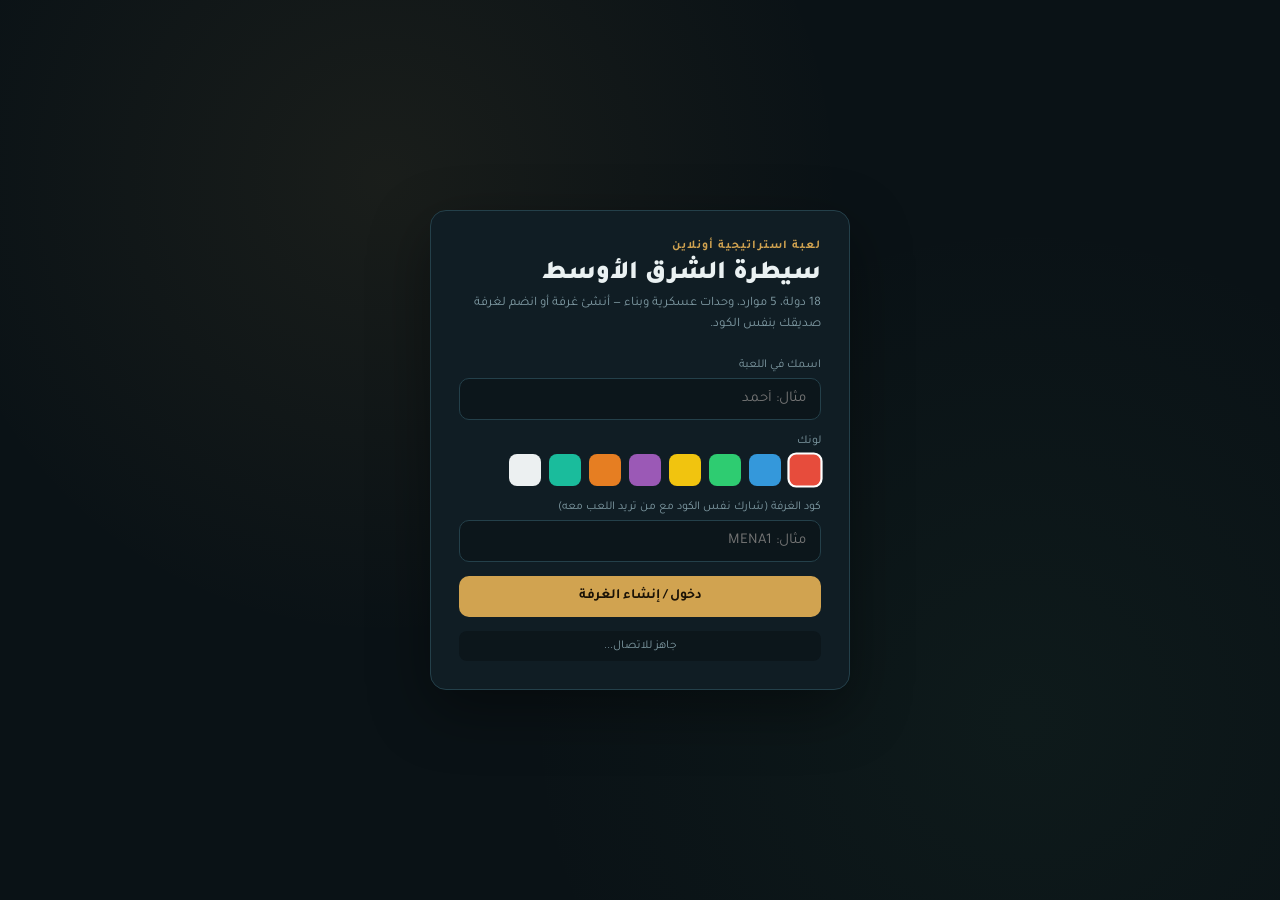
<file: index.html>
<!DOCTYPE html>
<html lang="ar" dir="rtl">
<head>
<meta charset="UTF-8">
<meta name="viewport" content="width=device-width, initial-scale=1.0">
<title>سيطرة الشرق الأوسط — لعبة استراتيجية</title>
<link rel="stylesheet" href="style.css">
</head>
<body>

<!-- ============ شاشة الدخول ============ -->
<div id="lobbyScreen">
  <div class="lobby-card">
    <div class="lobby-eyebrow">لعبة استراتيجية أونلاين</div>
    <h1 class="lobby-title">سيطرة الشرق الأوسط</h1>
    <p class="lobby-sub">18 دولة، 5 موارد، وحدات عسكرية وبناء — أنشئ غرفة أو انضم لغرفة صديقك بنفس الكود.</p>

    <div class="field">
      <label>اسمك في اللعبة</label>
      <input id="nameInput" type="text" placeholder="مثال: أحمد" maxlength="20">
    </div>

    <div class="field">
      <label>لونك</label>
      <div class="color-row" id="colorRow"></div>
    </div>

    <div class="field">
      <label>كود الغرفة (شارك نفس الكود مع من تريد اللعب معه)</label>
      <input id="roomInput" type="text" placeholder="مثال: MENA1" maxlength="10">
    </div>

    <button class="btn" id="enterBtn">دخول / إنشاء الغرفة</button>

    <div class="lobby-status" id="statusBox">جاهز للاتصال...</div>
  </div>
</div>

<!-- ============ شاشة اللعبة ============ -->
<div id="gameScreen">
  <div class="topbar">
    <div class="topbar-brand">
      <span class="dot"></span>
      <span>سيطرة الشرق الأوسط</span>
      <span class="mode-badge" id="modeBadge">—</span>
    </div>
    <div style="display:flex; align-items:center; gap:10px;">
      <span class="room-code-badge" id="roomCodeBadge">----</span>
      <span id="tickLabel" style="font-size:12px; color:var(--muted);">تِك #0</span>
      <button class="btn secondary small" id="leaveBtn">مغادرة</button>
    </div>
  </div>

  <div class="layout">
    <div class="sidebar">
      <h3>اللاعبون</h3>
      <div id="playersList"></div>
      <h3 style="margin-top:16px;">سجل الأحداث</h3>
      <div class="log-box" id="logBox"></div>
    </div>

    <div class="map-wrap">
      <svg id="mapSvg" viewBox="0 0 1000 800" preserveAspectRatio="xMidYMid meet">
        <g id="countriesLayer"></g>
        <g id="labelsLayer"></g>
      </svg>
      <div class="resource-hud" id="resourceHud"></div>
      <div class="tick-bar"><div class="fill" id="tickFill"></div></div>
    </div>

    <div class="sidebar right" id="detailPanel">
      <div class="empty-hint">اضغط على أي دولة على الخريطة لعرض تفاصيلها والتحكم بها</div>
    </div>
  </div>
</div>

<div id="toastHost"></div>

<script type="module" src="game.js"></script>
</body>
</html>
</file>
<file: style.css>
@import url('https://fonts.googleapis.com/css2?family=Tajawal:wght@400;500;700;900&display=swap');

:root{
  --bg:#0a1216;
  --panel:#101d24;
  --panel-2:#0c161b;
  --border:#24404a;
  --text:#eaf1f2;
  --muted:#7f9aa3;
  --accent:#d1a350;      /* برونزي/نحاسي - هوية "القيادة" */
  --accent-dim:#8a6f3a;
  --ocean:#08222c;
  --danger:#c1483d;
  --success:#4f9d69;
  --grid-line: rgba(209,163,80,0.07);
}

*{ box-sizing:border-box; }
html,body{ margin:0; height:100%; }
body{
  font-family:'Tajawal', sans-serif;
  background:var(--bg);
  color:var(--text);
  min-height:100vh;
  direction:rtl;
}

/* ============ شاشة الدخول (Lobby) ============ */
#lobbyScreen{
  min-height:100vh;
  display:flex;
  align-items:center;
  justify-content:center;
  padding:20px;
  background:
    radial-gradient(circle at 30% 20%, rgba(209,163,80,0.08), transparent 40%),
    radial-gradient(circle at 80% 80%, rgba(79,157,105,0.06), transparent 40%),
    var(--bg);
}
.lobby-card{
  width:100%;
  max-width:420px;
  background:var(--panel);
  border:1px solid var(--border);
  border-radius:16px;
  padding:28px;
  box-shadow:0 20px 60px rgba(0,0,0,0.4);
}
.lobby-eyebrow{
  color:var(--accent);
  font-size:12px;
  letter-spacing:1px;
  font-weight:700;
  text-transform:uppercase;
  margin-bottom:6px;
}
.lobby-title{
  font-size:26px;
  font-weight:900;
  margin:0 0 4px;
}
.lobby-sub{
  color:var(--muted);
  font-size:13px;
  margin:0 0 22px;
  line-height:1.6;
}
.field{ margin-bottom:14px; }
.field label{
  display:block;
  font-size:12px;
  color:var(--muted);
  margin-bottom:6px;
}
.field input{
  width:100%;
  background:var(--panel-2);
  border:1px solid var(--border);
  color:var(--text);
  padding:11px 14px;
  border-radius:10px;
  font-size:15px;
  font-family:inherit;
}
.field input:focus{ outline:2px solid var(--accent); border-color:var(--accent); }
.color-row{ display:flex; gap:8px; flex-wrap:wrap; }
.color-dot{
  width:32px; height:32px; border-radius:8px; cursor:pointer;
  border:2px solid transparent;
}
.color-dot.active{ border-color:#fff; transform:scale(1.1); }
.btn{
  background:var(--accent);
  color:#1a1206;
  border:none;
  padding:12px 18px;
  border-radius:10px;
  font-weight:700;
  font-size:14px;
  cursor:pointer;
  font-family:inherit;
  width:100%;
}
.btn:hover{ background:#e0b25c; }
.btn.secondary{
  background:var(--panel-2);
  color:var(--text);
  border:1px solid var(--border);
}
.btn.secondary:hover{ background:#152730; }
.btn.small{ width:auto; padding:8px 14px; font-size:13px; }
.btn.danger{ background:var(--danger); color:#fff; }
.lobby-status{
  margin-top:14px;
  font-size:12px;
  color:var(--muted);
  text-align:center;
  padding:8px;
  border-radius:8px;
  background:var(--panel-2);
}
.lobby-status.online{ color:var(--success); }

/* ============ شاشة اللعبة ============ */
#gameScreen{ display:none; min-height:100vh; flex-direction:column; }
.topbar{
  display:flex;
  align-items:center;
  justify-content:space-between;
  gap:12px;
  padding:10px 18px;
  background:var(--panel);
  border-bottom:1px solid var(--border);
  flex-wrap:wrap;
}
.topbar-brand{ display:flex; align-items:center; gap:10px; }
.topbar-brand .dot{ width:10px; height:10px; border-radius:50%; background:var(--accent); }
.topbar-brand span{ font-weight:900; font-size:15px; }
.mode-badge{
  font-size:11px; padding:4px 10px; border-radius:20px;
  border:1px solid var(--border); color:var(--muted);
}
.mode-badge.online{ color:var(--success); border-color:var(--success); }
.mode-badge.local{ color:var(--accent); border-color:var(--accent); }
.room-code-badge{
  font-family: monospace;
  font-size:13px;
  background:var(--panel-2);
  padding:5px 10px;
  border-radius:8px;
  border:1px solid var(--border);
  letter-spacing:2px;
}

.layout{ flex:1; display:flex; min-height:0; }
.sidebar{
  width:250px;
  background:var(--panel);
  border-left:1px solid var(--border);
  padding:14px;
  overflow-y:auto;
  flex-shrink:0;
}
.sidebar.right{ border-left:none; border-right:1px solid var(--border); }
.sidebar h3{
  font-size:12px;
  text-transform:uppercase;
  letter-spacing:1px;
  color:var(--muted);
  margin:0 0 10px;
}
.player-row{
  display:flex; align-items:center; gap:8px;
  padding:8px 10px; border-radius:8px;
  background:var(--panel-2); margin-bottom:6px;
  font-size:13px;
}
.player-row .swatch{ width:12px; height:12px; border-radius:50%; flex-shrink:0; }
.player-row .count{ margin-right:auto; color:var(--muted); font-size:12px; }

.map-wrap{
  flex:1;
  position:relative;
  background:var(--ocean);
  background-image:
    linear-gradient(var(--grid-line) 1px, transparent 1px),
    linear-gradient(90deg, var(--grid-line) 1px, transparent 1px);
  background-size: 40px 40px;
  overflow:hidden;
}
#mapSvg{ width:100%; height:100%; display:block; }
.country-path{
  cursor:pointer;
  stroke:#0a1216;
  stroke-width:1;
  transition:filter .12s;
}
.country-path:hover{ filter:brightness(1.3); stroke:#fff; stroke-width:1.6; }
.country-path.selected{ stroke:var(--accent); stroke-width:2.5; }
.country-path.unowned{ fill:#33454c; }
.country-label{
  font-size:9px;
  fill:#e8eef0;
  text-anchor:middle;
  pointer-events:none;
  paint-order:stroke;
  stroke:#0a1216cc;
  stroke-width:2px;
  font-family:'Tajawal',sans-serif;
  font-weight:700;
}
.click-target{ fill:transparent; cursor:pointer; }

.resource-hud{
  position:absolute;
  top:10px; right:10px;
  display:flex; gap:8px;
  background:rgba(10,18,22,0.85);
  border:1px solid var(--border);
  border-radius:10px;
  padding:8px 12px;
  font-size:12px;
  backdrop-filter:blur(4px);
}
.resource-hud .r{ display:flex; align-items:center; gap:4px; }
.tick-bar{
  position:absolute; bottom:10px; right:10px; left:10px;
  height:4px; background:var(--panel-2); border-radius:4px; overflow:hidden;
  border:1px solid var(--border);
}
.tick-bar .fill{ height:100%; background:var(--accent); width:0%; transition:width .3s linear; }

.panel-section{
  background:var(--panel-2);
  border:1px solid var(--border);
  border-radius:10px;
  padding:12px;
  margin-bottom:12px;
}
.panel-section h4{ margin:0 0 8px; font-size:13px; color:var(--accent); }
.res-grid{ display:grid; grid-template-columns:1fr 1fr; gap:6px; font-size:12px; margin-bottom:4px; }
.res-grid div{ display:flex; justify-content:space-between; background:var(--panel); padding:5px 8px; border-radius:6px; }
.action-btn-row{ display:flex; flex-wrap:wrap; gap:6px; margin-top:8px; }
.mini-btn{
  background:var(--panel);
  border:1px solid var(--border);
  color:var(--text);
  font-size:11px;
  padding:6px 9px;
  border-radius:7px;
  cursor:pointer;
  font-family:inherit;
  flex:1 1 auto;
  text-align:center;
}
.mini-btn:hover{ border-color:var(--accent); color:var(--accent); }
.mini-btn:disabled{ opacity:0.35; cursor:not-allowed; }
.unit-row{
  display:flex; align-items:center; justify-content:space-between;
  font-size:12px; padding:5px 0; border-bottom:1px solid var(--border);
}
.unit-row:last-child{ border-bottom:none; }
.qty-controls{ display:flex; align-items:center; gap:6px; }
.qty-controls button{
  width:22px; height:22px; border-radius:6px; border:1px solid var(--border);
  background:var(--panel); color:var(--text); cursor:pointer;
}
.empty-hint{ color:var(--muted); font-size:12px; text-align:center; padding:20px 10px; }
.log-box{ font-size:11px; color:var(--muted); max-height:140px; overflow-y:auto; display:flex; flex-direction:column; gap:4px; }
.attack-target-list{ display:flex; flex-direction:column; gap:6px; margin-top:6px; }
.attack-target-list button{
  display:flex; justify-content:space-between; align-items:center;
  background:var(--panel); border:1px solid var(--border); color:var(--text);
  padding:7px 10px; border-radius:8px; font-size:12px; cursor:pointer; font-family:inherit;
}
.attack-target-list button:hover{ border-color:var(--danger); color:var(--danger); }
.toast{
  position:fixed; bottom:20px; left:50%; transform:translateX(-50%);
  background:var(--panel); border:1px solid var(--accent); color:var(--text);
  padding:10px 18px; border-radius:10px; font-size:13px; z-index:100;
  box-shadow:0 10px 30px rgba(0,0,0,0.4);
  animation: fadein .2s ease;
}
.toast.danger{ border-color:var(--danger); }
@keyframes fadein{ from{ opacity:0; transform:translate(-50%,10px);} to{opacity:1; transform:translate(-50%,0);} }

@media (max-width: 900px){
  .sidebar{ width:120px; padding:8px; }
  .sidebar h3{ font-size:10px; }
  .player-row{ font-size:11px; padding:6px; }
}
</file>
